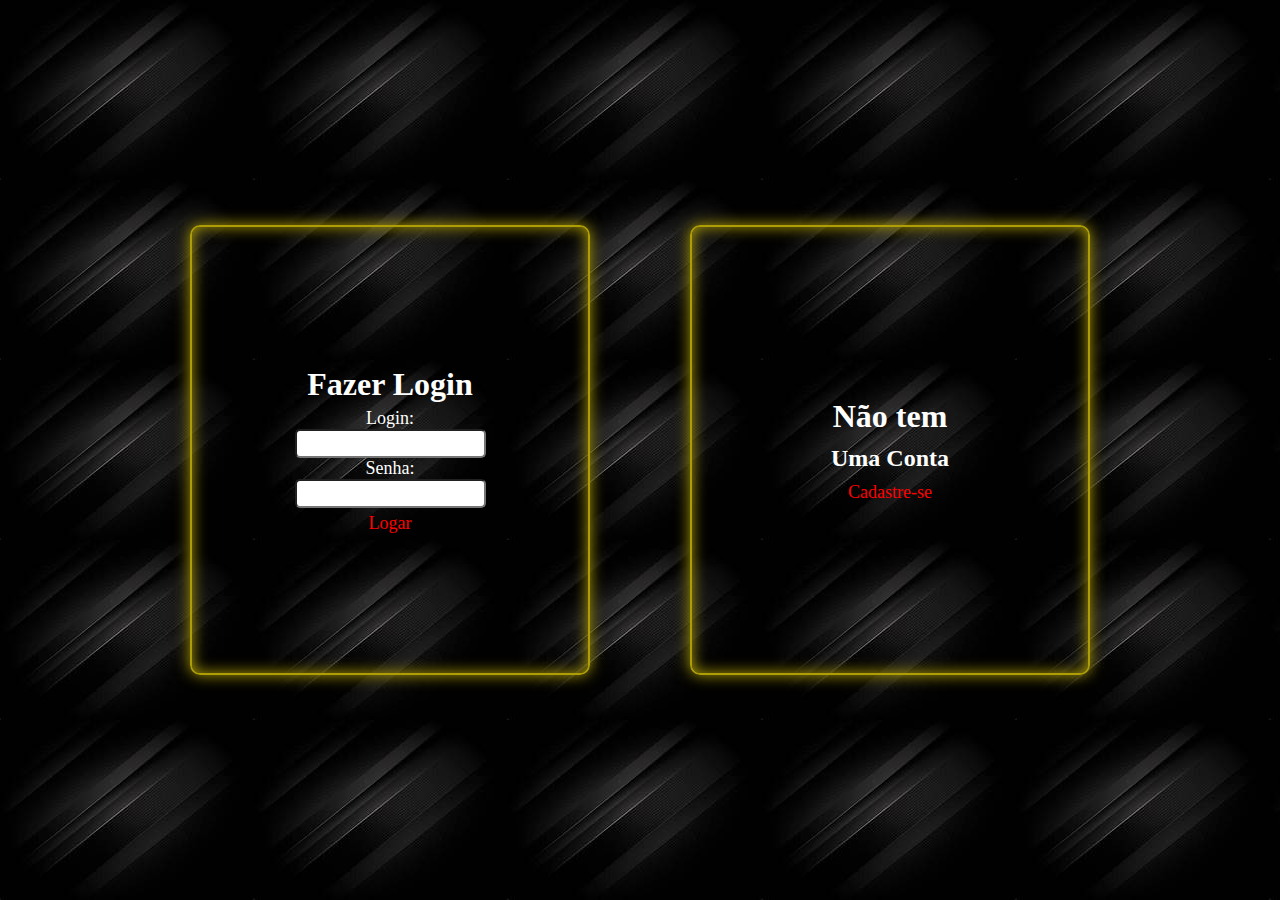
<file: index.html>
<!DOCTYPE html>
<html lang="en">
<head>
    <meta charset="UTF-8">
    <meta http-equiv="X-UA-Compatible" content="IE=edge">
    <meta name="viewport" content="width=device-width, initial-scale=1.0">
    <title>Formulario</title>
    <link rel="stylesheet" href="index.css">
</head>
<body>
    <div class="container">
        
        <div class="formulario">
            
            <h1>Fazer Login</h1>
            <form>
            Login: <br>
            <input type="text" name="login"> <br>
            Senha: <br>
            <input type="password" name="senha">
            </form> 
            <a href="pag1.html" target="_self" rel="next">   <p>Logar</p> </a>  
            
            </div>

        <div class="cadastro">
            
            <h1>Não tem</h1>
            <h2>Uma Conta</h2>
           
            <a href="cadastro.html " target="_self" rel="next"><p>Cadastre-se</p></a>   
             
        </div>
       

    </div>
</body>
</html>
</file>
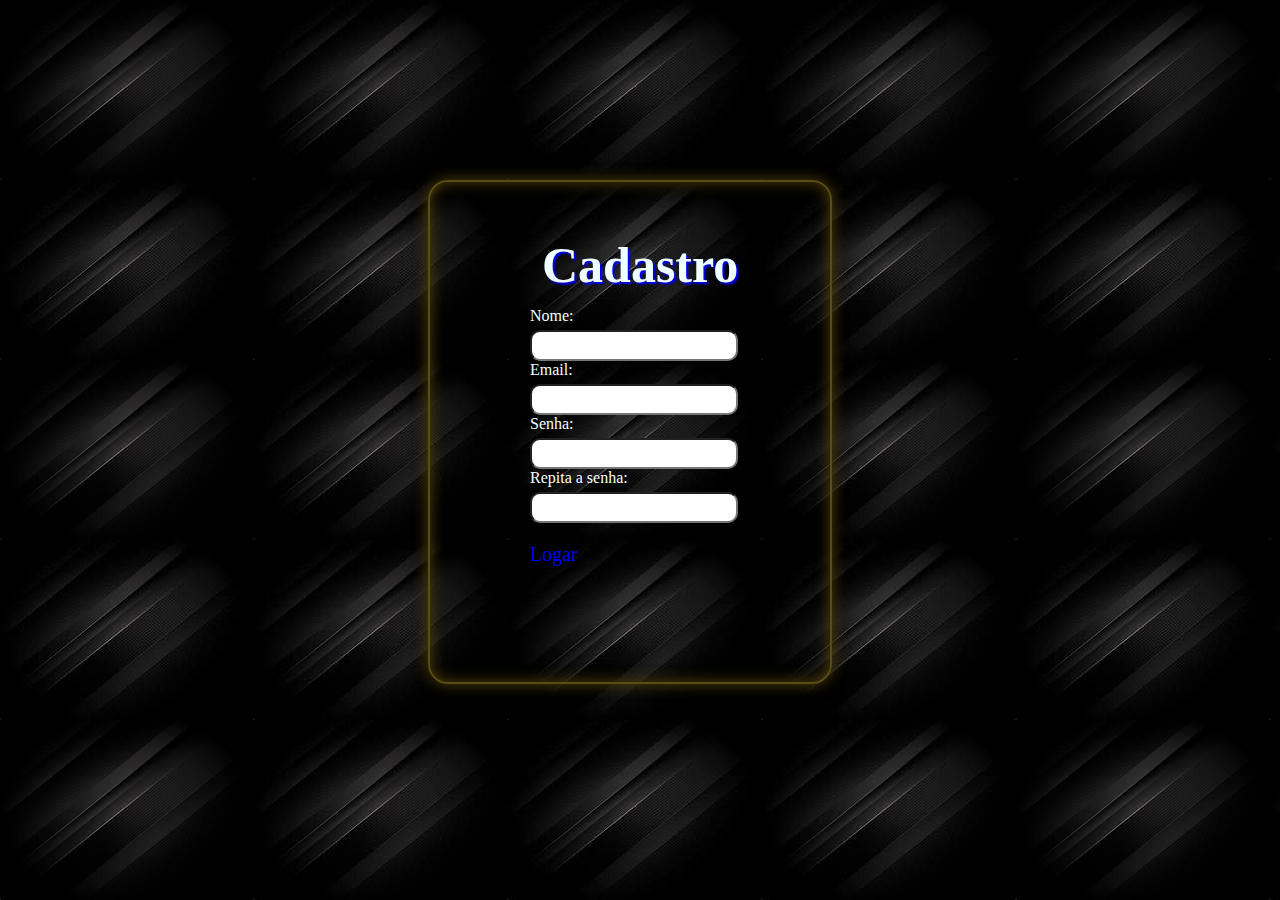
<file: cadastro.html>
<!DOCTYPE html>
<html lang="pt-br">
<head>
    <meta charset="UTF-8">
    <meta http-equiv="X-UA-Compatible" content="IE=edge">
    <meta name="viewport" content="width=device-width, initial-scale=1.0">
    <title>Document</title>
    <link rel="stylesheet" href="cadastro.css">
</head>
<body>
    <main>
        <div class="cadastro">
            <h1>Cadastro</h1>
            <form>
                Nome: <br>
                <input type="text" name="login"> <br>
                Email: <br>
                <input type="text" name="login"> <br>
                Senha: <br>
                <input type="password" name="logar"> <br>
                Repita a senha: <br>
                <input type="password" name="logar">
                 <a href="pag1.html"> 
                    <p>Logar</p></a> 
         
            </form>
        </div>
    </main>
</body>
</html>
</file>
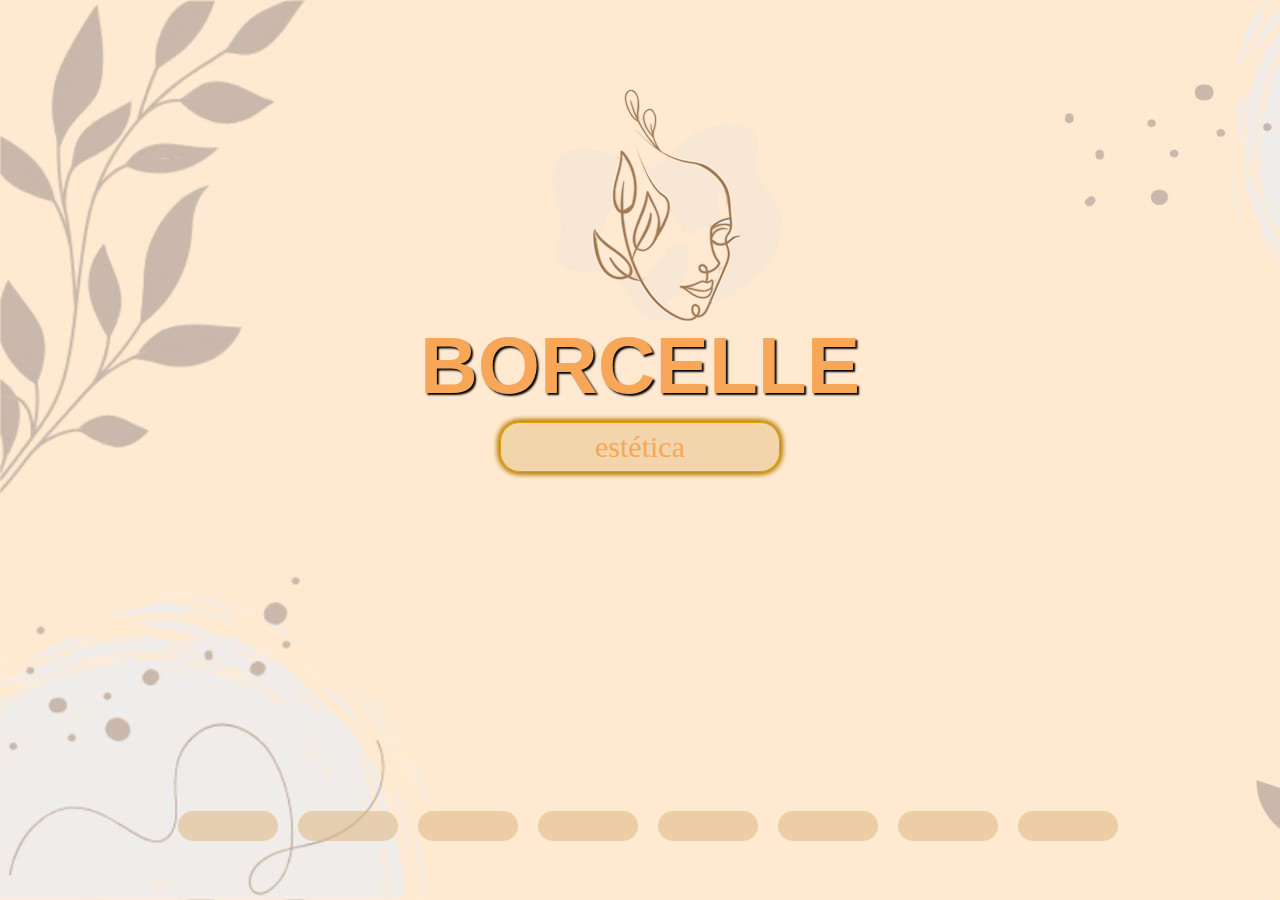
<file: pag1.html>
<!DOCTYPE html>
<html lang="pt-br">
<head>
    <meta charset="UTF-8">
    <meta http-equiv="X-UA-Compatible" content="IE=edge">
    <meta name="viewport" content="width=device-width, initial-scale=1.0">
    <title>Document</title>
    <link rel="stylesheet" href="pag1.css">
</head>
<body>
  
    <main>
    <img src="Imagens/cap.png" alt="" class="cap">
    <div class="boss">    
        <h1>BORCELLE</h1>
        <div class="estetica">
            <p>estética</p>
        </div> 
    </div>
    <footer>
        <a href="index.html" target="_self" rel="next"></a>
        <a href="pag1.html" target="_self" rel="next"></a>
        <a href="pag2.html" target="_self" rel="next"></a>
        <a href="pag3.html" target="_self" rel="next"></a>
        <a href="pag4.html" target="_self" rel="next"> </a>
        <a href="pag5.html" target="_self" rel="next"> </a>
        <a href="pag6.html" target="_self" rel="next"></a>
        <a href="pag7.html"  target="_self" rel="next"></a>
    </footer>
</main>
</body>
</html>
</file>
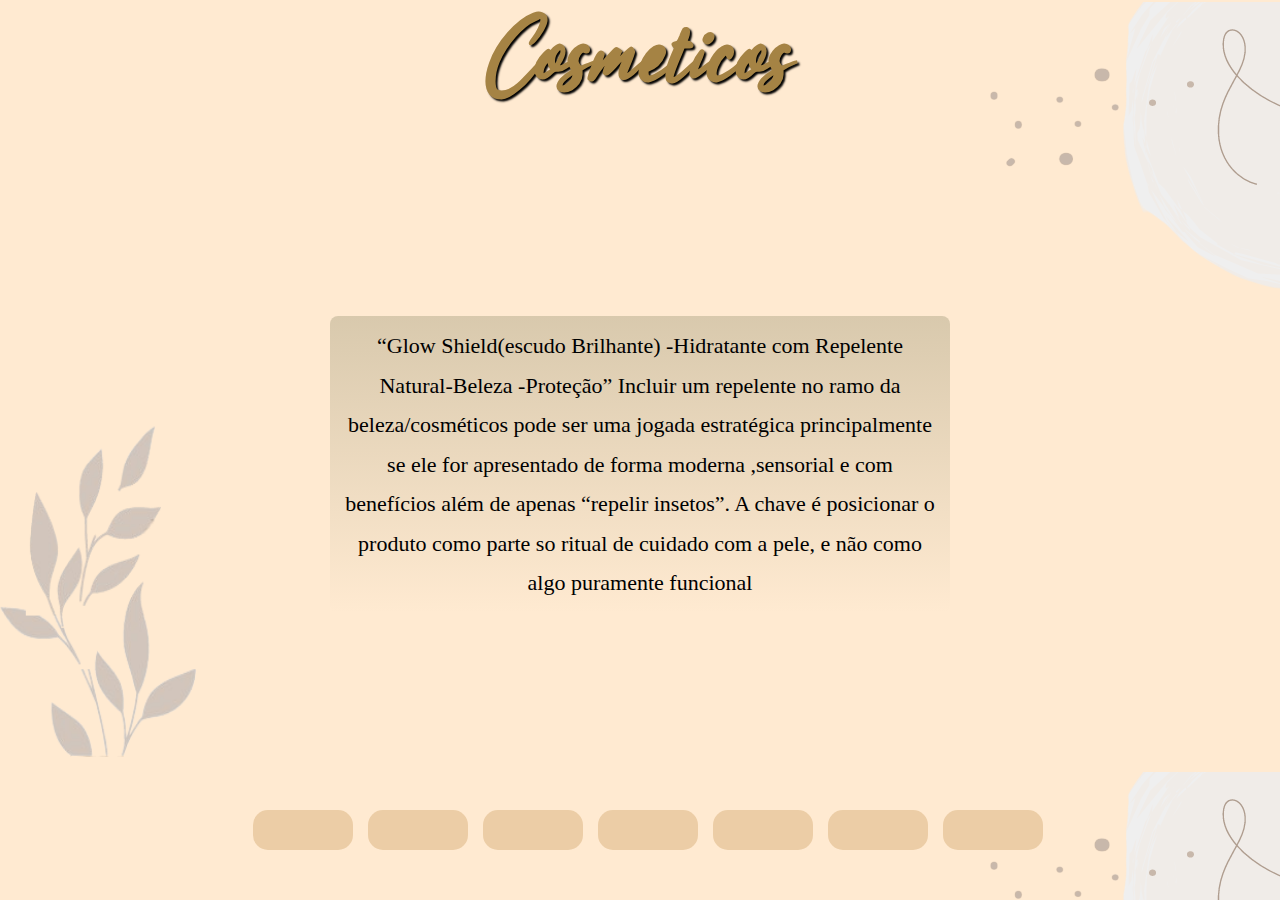
<file: pag2.html>
<!DOCTYPE html>
<html lang="pt-br">
<head>
    <meta charset="UTF-8">
    <meta name="viewport" content="width=device-width, initial-scale=1.0">
    <title>Document</title>
    <link rel="stylesheet" href="pag2.css">
</head>
<body>
<main>
    
    <h1>Cosmeticos</h1>
    <div class="conteudo">
    <p>
    “Glow Shield(escudo Brilhante) -Hidratante com Repelente
    Natural-Beleza -Proteção”
    Incluir um repelente no ramo da beleza/cosméticos pode ser
    uma jogada estratégica principalmente se ele for apresentado
    de forma moderna ,sensorial e com benefícios além de apenas
    “repelir insetos”. A chave é posicionar o produto como parte so
    ritual de cuidado com a pele, e não como algo puramente
    funcional
    </p>  
    </div>
        
    <footer>
        <a href="pag1.html" target="_self" rel="next"></a>
        <a href="pag2.html" target="_self" rel="next"></a>
        <a href="pag3.html" target="_self" rel="next"></a>
        <a href="pag4.html" target="_self" rel="next"> </a>
        <a href="pag5.html" target="_self" rel="next"> </a>
        <a href="pag6.html" target="_self" rel="next"></a>
        <a href="pag7.html"  target="_self" rel="next"></a>
    </footer>

</main>
</body>
</html>
</file>
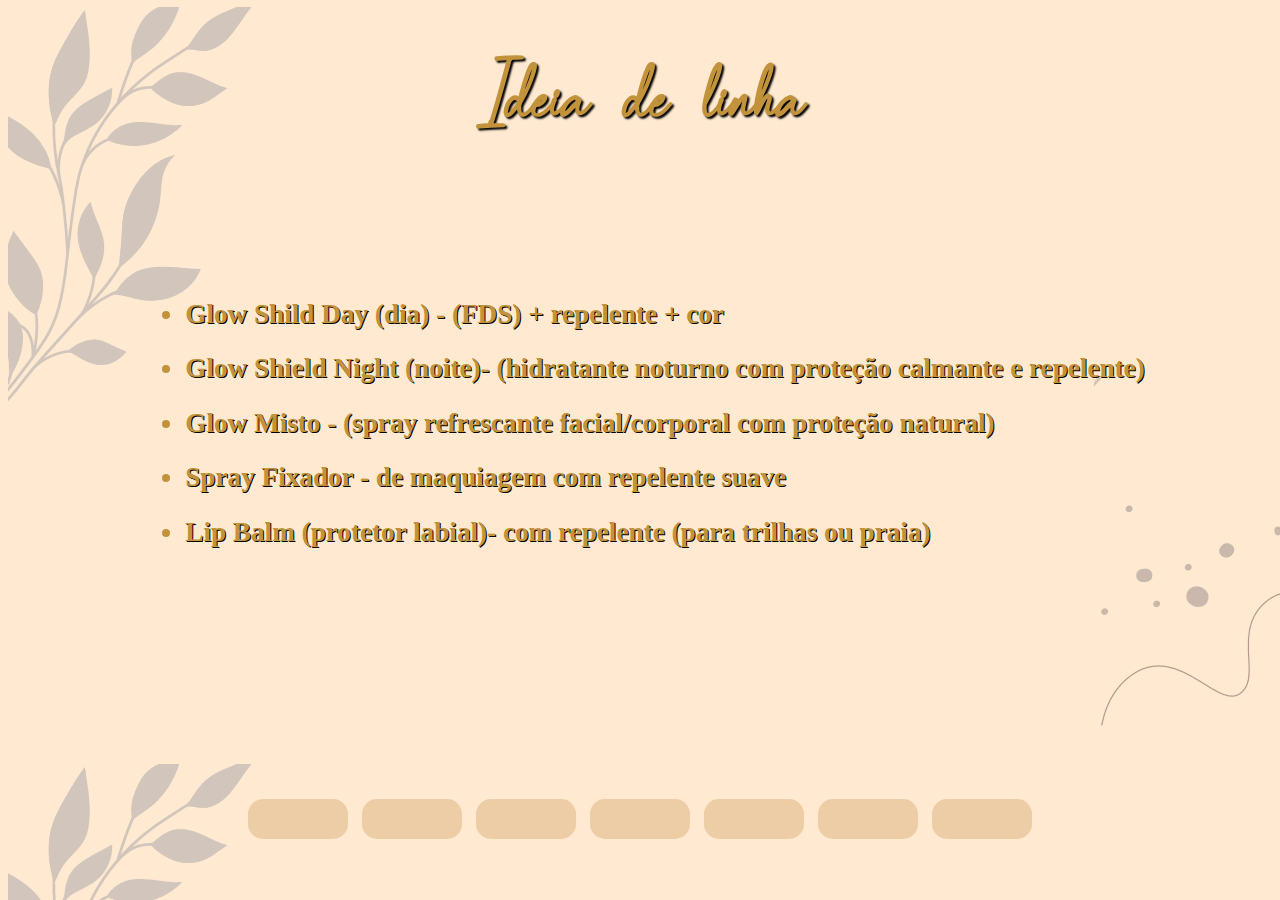
<file: pag3.html>
<!DOCTYPE html>
<html lang="pt-br">
<head>
    <meta charset="UTF-8">
    <meta name="viewport" content="width=device-width, initial-scale=1.0">
    <title>Document</title>
    <link rel="stylesheet" href="pag3.css">
</head>
<body>
   <main> 
    <h1>Ideia de linha</h1>
    <div class="u2">
        <ul>
            <li>Glow Shild Day (dia) - (FDS) + repelente + cor</li>
            <li>Glow Shield Night (noite)- (hidratante noturno com proteção
                calmante e repelente)</li>
                <li>Glow Misto - (spray refrescante facial/corporal com proteção
                    natural)</li>
                  <li>Spray Fixador - de maquiagem com repelente suave</li>
                   <li> Lip Balm (protetor labial)- com repelente (para trilhas ou praia)
                </li>     
        </ul>
    </div> 
    <footer>
        <a href="pag1.html" target="_self" rel="next"></a>
        <a href="pag2.html" target="_self" rel="next"></a>
        <a href="pag3.html" target="_self" rel="next"></a>
        <a href="pag4.html" target="_self" rel="next"> </a>
        <a href="pag5.html" target="_self" rel="next"> </a>
        <a href="pag6.html" target="_self" rel="next"></a>
        <a href="pag7.html"  target="_self" rel="next"></a>
    </footer>
</main>  

</body>
</html>
</file>
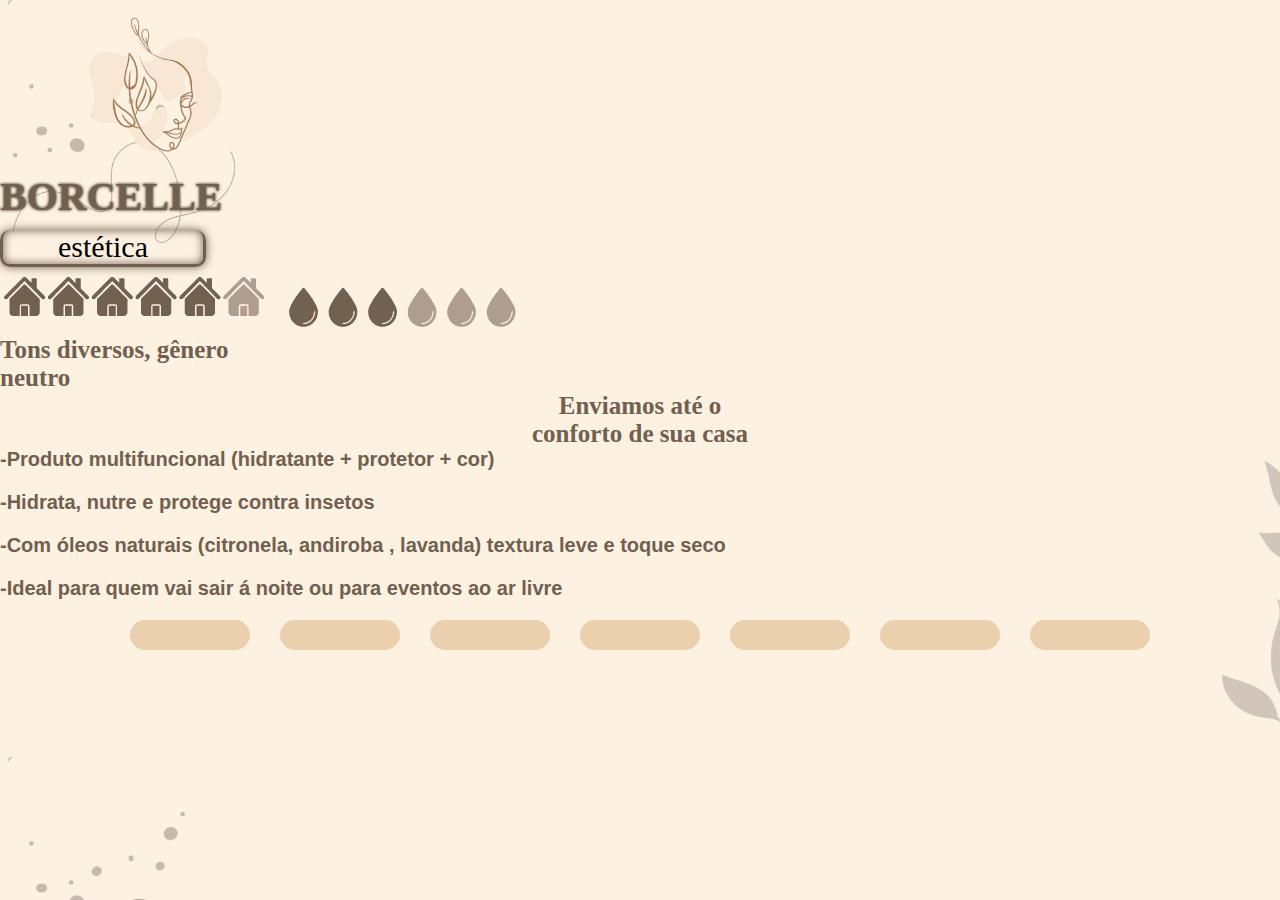
<file: pag4.html>
<!DOCTYPE html>
<html lang="pt-br">
<head>
    <meta charset="UTF-8">
    <meta http-equiv="X-UA-Compatible" content="IE=edge">
    <meta name="viewport" content="width=device-width, initial-scale=1.0">
    <title>Document</title>
    <link rel="stylesheet" href="pag4.css">
</head>
<body>
  
    <img src="Imagens/cap.png" alt="cap" class="cap">
    <div class="th1">
    <h1>BORCELLE</h1>
    </div>
    <div class="estetica">
        <p>estética</p>
    </div>
    <img src="Imagens/casa.png" alt="" class="casa">
    <img src="Imagens/gota.png" alt="" class="gota">
    <div class="neutro">
    
    <p>Tons diversos, gênero</p> 
        <p class="n">neutro</div>
    </div> 

    <div class="conforto">
        <p>Enviamos até o</p>
        <p class="conf">conforto de sua casa</p>
    </div>

    <div class="texto">
        
            <p>-Produto multifuncional (hidratante + protetor + cor)</p>
            <p>-Hidrata, nutre e protege contra insetos</p>
            <p>
                -Com óleos naturais (citronela, andiroba , lavanda) textura
                leve e toque seco
            </p>
            <p>-Ideal para quem vai sair á noite ou para eventos ao ar livre</p>
    </div> 
    
    <footer>
        <a href="pag1.html" target="_self" rel="next"></a>
        <a href="pag2.html" target="_self" rel="next"></a>
        <a href="pag3.html" target="_self" rel="next"></a>
        <a href="pag4.html" target="_self" rel="next"> </a>
        <a href="pag5.html" target="_self" rel="next"> </a>
        <a href="pag6.html" target="_self" rel="next"></a>
        <a href="pag7.html"  target="_self" rel="next"></a>
    </footer>


</body>
</html>
</file>
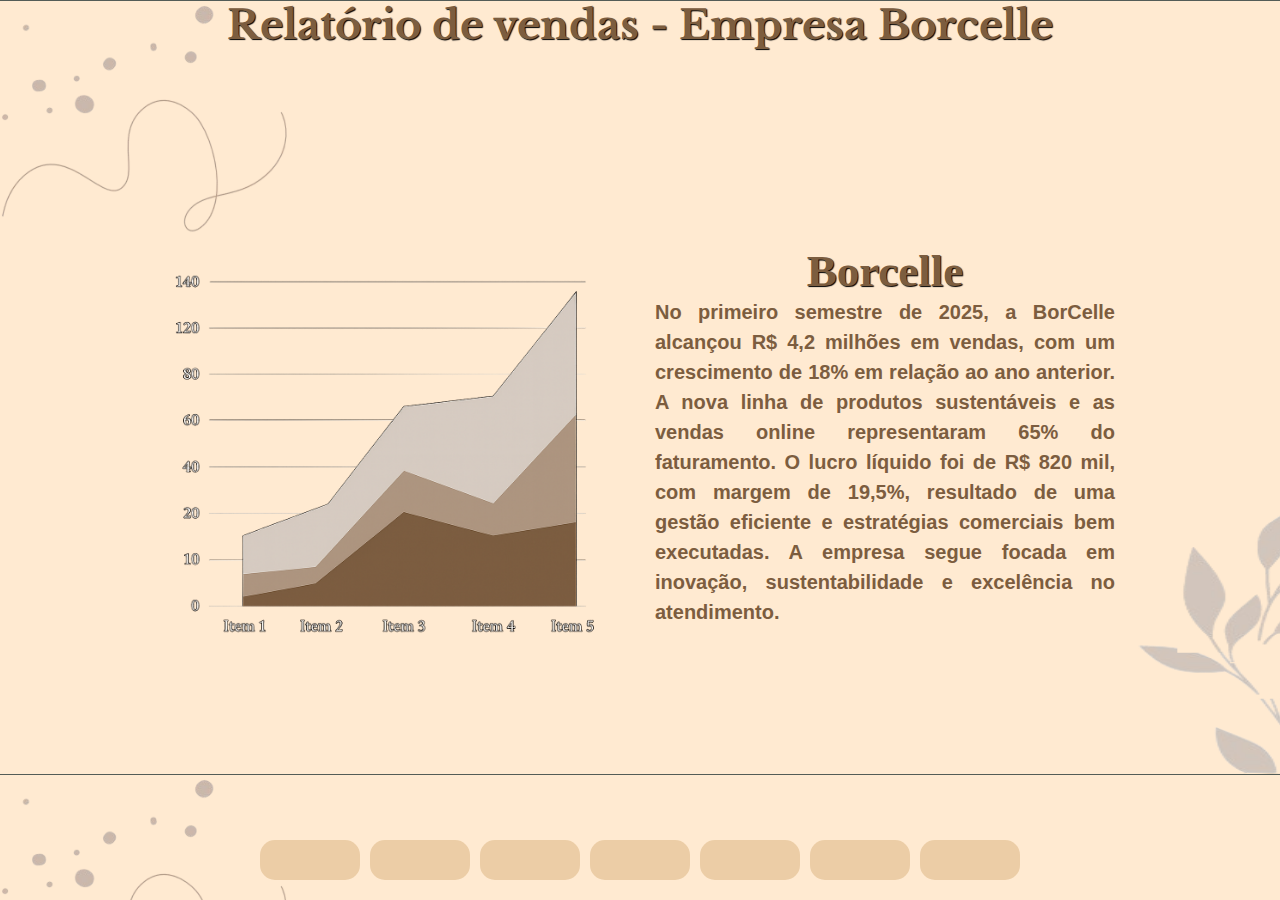
<file: pag5.html>
<!DOCTYPE html>
<html lang="pt-br">
<head>
    <meta charset="UTF-8">
    <meta name="viewport" content="width=device-width, initial-scale=1.0">
    <title>Document</title>
    <link rel="stylesheet" href="pag5.css">
</head>
<body>
  
    <main>
        <h1>Relatório de vendas - Empresa Borcelle</h1>
      
        <div class="container">
         
          <div class="conteudo">
            <h2>Borcelle</h2>
            <p>
              No primeiro semestre de 2025, a BorCelle alcançou R$ 4,2 milhões em vendas, com um crescimento
              de 18% em relação ao ano anterior. A nova linha de produtos sustentáveis e as vendas online
              representaram 65% do faturamento. O lucro líquido foi de R$ 820 mil, com margem de 19,5%,
              resultado de uma gestão eficiente e estratégias comerciais bem executadas. A empresa segue focada
              em inovação, sustentabilidade e excelência no atendimento.
            </p>
          </div>
          

          <div class="imagem">
            <img src="Imagens/Copilot2 .png" alt="Gráfico de vendas Borcelle">
          </div>
        
        </div> 
      
        <footer>
          <a href="pag1.html"></a>
          <a href="pag2.html"></a>
          <a href="pag3.html"></a>
          <a href="pag4.html"></a>
          <a href="pag5.html"></a>
          <a href="pag6.html"></a>
          <a href="pag7.html"></a>
        </footer>
      </main> 
      

    
    
    <!--
    <main>
        <footer>
            
            <a href="pag1.html" target="_self" rel="next"></a>
            <a href="pag2.html" target="_self" rel="next"></a>
            <a href="pag3.html" target="_self" rel="next"></a>
            <a href="pag4.html" target="_self" rel="next"> </a>
            <a href="pag5.html" target="_self" rel="next"> </a>
            <a href="pag6.html" target="_self" rel="next"></a>
            <a href="pag7.html"  target="_self" rel="next"></a>
        </footer>
        <h1>Relatório de vendas-Empresa Borcelle</h1> 
        <div class="container">
            <div class="conteudo">
                <h2>Bocelle</h2>
                <p> 
                    No primeiro semestre de 2025, a BorCelle alcançou R$ 4,2
                    milhões em vendas, com um crescimento de 18% em relação ao
                    ano anterior. A nova linha de produtos sustentáveis e as vendas
                    online representaram 65% do faturamento.
                    O lucro líquido foi de R$ 820 mil, com margem de 19,5%,
                    resultado de uma gestão eficiente e estratégias comerciais bem
                    executadas. A empresa segue focada em inovação,
                    sustentabilidade e excelência no atendimento
                </p>
            </div>
        
            <div class="imagem"> 
                <img src="Imagens/Copilot2 .png" alt="">
            </div>
            <img src="Imagens/ou-removebg-preview.png" alt="" class="te">
            <img src="Imagens/prev.png" alt="" class="prev">
        </div>
    </main> -->
</body>
</html>
</file>
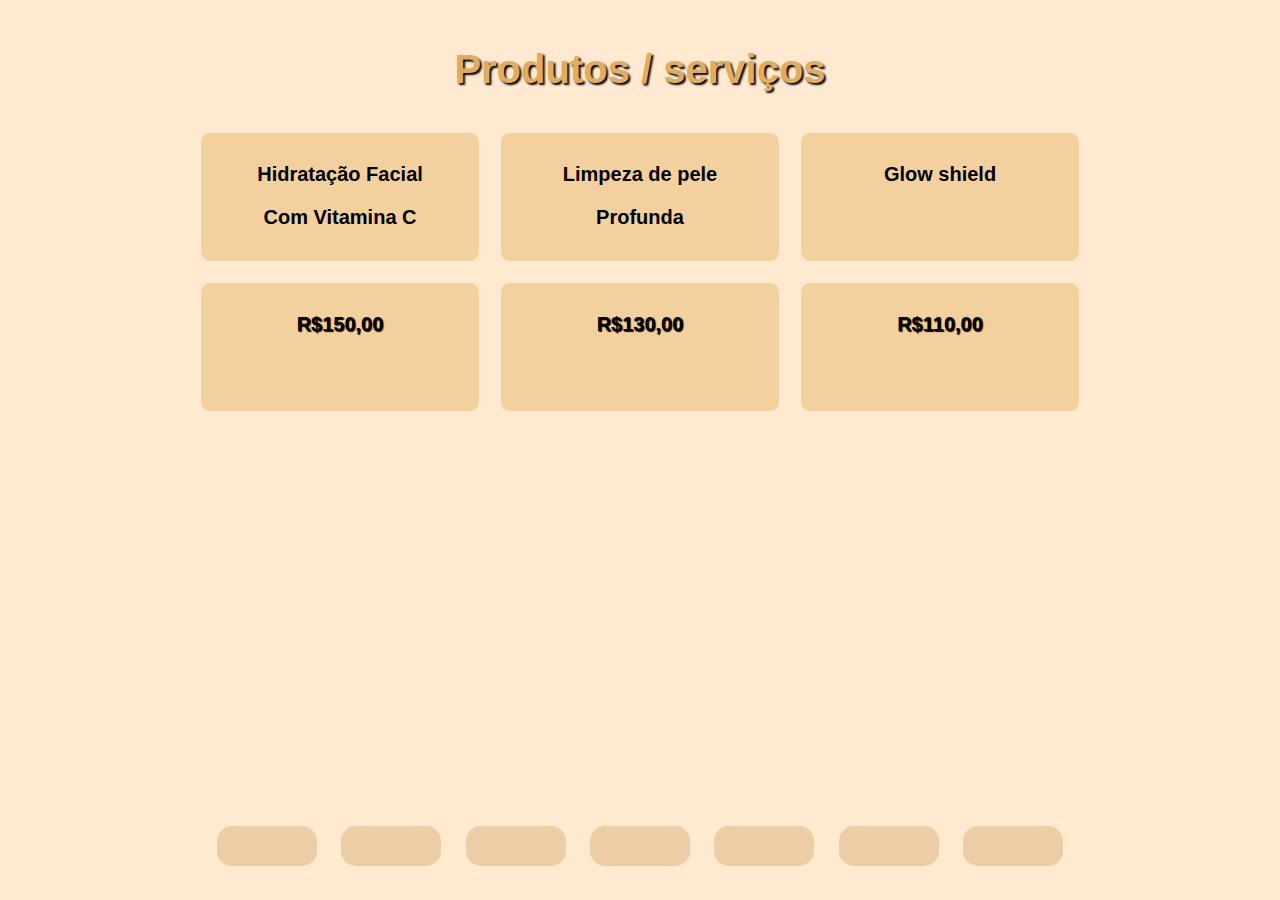
<file: pag6.html>
<!DOCTYPE html>
<html lang="pt-br">
<head>
    <meta charset="UTF-8">
    <meta http-equiv="X-UA-Compatible" content="IE=edge">
    <meta name="viewport" content="width=device-width, initial-scale=1.0">
    <title>Document</title>
    <link rel="stylesheet" href="pag6.css">
</head>
<body>
    <div class="container">
        <main>
          <h1>Produtos / serviços</h1>
    
          <div class="primeiro">
            <div class="d1">
              <p>Hidratação Facial</p>
              <p>Com Vitamina C</p>
            </div>
            <div class="d2">
              <p>Limpeza de pele</p>
              <p>Profunda</p>
            </div>
            <div class="d3">
              <p>Glow shield</p>
            </div>
            <div class="d4"><p>R$150,00</p></div>
            <div class="d5"><p>R$130,00</p></div>
            <div class="d6"><p>R$110,00</p></div>
          </div>
        </main>
    
        <footer>
          <a href="pag1.html"></a>
          <a href="pag2.html"></a>
          <a href="pag3.html"></a>
          <a href="pag4.html"></a>
          <a href="pag5.html"></a>
          <a href="pag6.html"></a>
          <a href="pag7.html"></a>
        </footer>
      </div>
    
    
    
    
    
    
    
    
    
    
    
    
    
    
    
    
    
    
    
    
    
    
    <!--
    <main>
    <h1>Produtos / serviços</h1>
   
    <div class="primeiro">
        <div class="d1"><p>Hidratação Facial</p> 
              <p>Com Vitamina C</p>  </div>
        
              <div class="d2"><p>Limpeza de pele</p> 
             <p>Profunda</p>   
            </div>
       
             <div class="d3"><p>Glow shield</p></div>
        
        <div class="d4"><p>R$150,00</p></div>
        <div class="d5"><p>R$130,00</p></div>
        <div class="d6"><p>R$110,00</p></div>
    </div>
    <footer>  
        <a href="pag1.html" target="_self" rel="next"></a>
        <a href="pag2.html" target="_self" rel="next"></a>
        <a href="pag3.html" target="_self" rel="next"></a>
        <a href="pag4.html" target="_self" rel="next"> </a>
        <a href="pag5.html" target="_self" rel="next"> </a>
        <a href="pag6.html" target="_self" rel="next"></a>
        <a href="pag7.html"  target="_self" rel="next"></a>
    </footer>
</main> -->
</body>
</html>
</file>
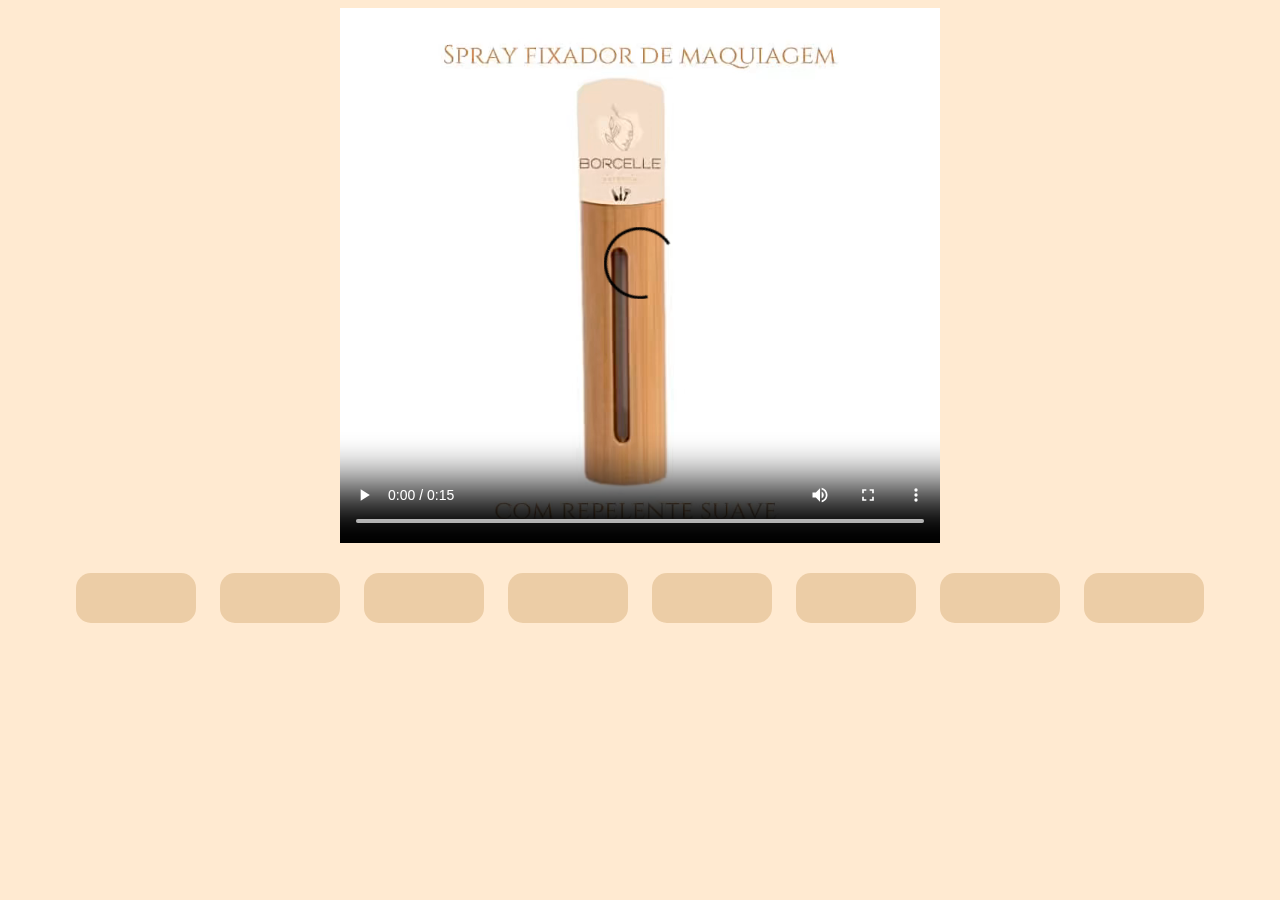
<file: pag8.html>
<!DOCTYPE html>
<html lang="pt-br">
<head>
    <meta charset="UTF-8">
    <meta http-equiv="X-UA-Compatible" content="IE=edge">
    <meta name="viewport" content="width=device-width, initial-scale=1.0">
    <title>Document</title>
    <link rel="stylesheet" href="pag8.css">
</head>
<body>
    
  
    <main>   
       <video  width="600" controls autoplay>
        <source src="video/WhatsApp Video 2025-06-30 at 17.40.14.mp4" type="video/mp4">
        <source src="video/WhatsApp Video 2025-06-30 at 17.40.14.mp4" type="video/web">
       </video>
       
     
    </main>
    <footer>
        <a href="pag1.html"></a>
        <a href="pag2.html"></a>
        <a href="pag3.html"></a>
        <a href="pag4.html"></a>
        <a href="pag5.html"></a>
        <a href="pag6.html"></a>
        <a href="pag7.html"></a>
        <a href="pag8.html"></a>
    </footer>
   
</body>
</html>
</file>
<file: index.css>
@charset "UTF-8";
body{background-image: url('Imagens/fundo1.jpeg');}
*{margin: 0;
  padding: 0; 
 box-sizing: border-box;    }


.container{width: 100vw;
            height:100vh;
                
            display: flex;
            align-items: center;
            justify-content: center;           
            gap: 100px;   }

.formulario{width: 400px;
            height: 450px;
            border: 2px solid rgb(173, 157, 7); 
            display: flex;
            align-items: center;
            flex-direction: column; 
            justify-content: center;   
            gap:5px;
            border-radius: 10px;
            box-shadow: inset 0px 0px 15px rgb(173, 157, 7), 0px 0px 15px rgb(173, 157, 7);
        }

.cadastro{ width: 400px;
           height: 450px;
           border: 2px solid rgb(173, 157, 7);
           display: flex;
           align-items: center; 
           flex-direction: column;
           justify-content: center; 
            gap:10px;
            border-radius: 10px;
            box-shadow: inset 0px 0px 15px rgb(173, 157, 7), 0px 0px 15px rgb(173, 157, 7);
        }            

form{text-align: center;
    color: white;
    font-size:18px ;}

h1, h2{color: white;}  

input{padding: 5px;
      border-radius: 5px;  }
a{color:red ;
  text-decoration: none;
  font-size: 18px;  }      

  /*
  @media (max-width: 768px) {
    .container {
      flex-direction: column;
      height: auto;
      padding: 20px;
      gap: 30px;
    }
  
    .formulario,
    .cadastro {
      width: 90%;
      max-width: 400px;
      height: auto;
    }
  
    form {
      width: 100%;
    }
  
    a {
      display: inline-block;
      margin-top: 10px;
    }
  }
  */

  @media (max-width: 768px) {
    .container {
      flex-direction: column;
      align-items: center;
      gap: 30px;
      padding: 20px;
      height: auto;
    }
  
    .formulario,
    .cadastro {
      width: 90%;
      max-width: 400px;
      height: auto;
    }
  }
</file>
<file: cadastro.css>
@charset "UTF-8";
body{background-image:url('Imagens/fundo1.jpeg') ;}
.cadastro{margin: auto;
    color: azure;
    position: absolute;
    top:20%;
    right: 35%;
    width: 400px;
    height: 500px;
    border: 2px rgb(88, 78, 17) solid;
    border-radius:20px;
    box-shadow:inset 0 0 15px rgb(83, 62, 5), 0 0 15px rgb(83, 62, 5) ;}
form{position: absolute;
     top: 25%;
     left: 25%; 
          }   
 input{width: 200px;
       height: 25px; 
       border-radius: 10px;
        margin-top: 5px; }
 .logo{text-align: center;
        border-radius: 20px; 
       width: 100px;
       border:1px solid white;   
       margin: auto;  
        margin-top: 10px; }     
 a{text-decoration: none;
   font-size: 20px; } 
   h1{position: absolute;
    top: 4%;
    left: 28%;
    font-size: 50px;
    text-shadow: 2px 2px 2px blue;}                 

  main{max-width: 1300px;
       min-width: 300px; }
</file>
<file: pag1.css>
@charset "UTF-8";
*{margin: 0;
    padding: 0; 
    box-sizing: border-box; }

@import url('https://fonts.googleapis.com/css2?family=Atkinson+Hyperlegible+Next:ital,wght@0,200..800;1,200..800&family=Bebas+Neue&family=Changa+One:ital@0;1&family=Chango&family=Freckle+Face&family=Montserrat:ital,wght@0,100..900;1,100..900&family=Passion+One:wght@400;700;900&family=Playwrite+HU:wght@100..400&family=Pochaevsk&display=swap');


body{background-image: url('Imagens/what.jpeg');
     height: 100vh; } /*rgba(243, 225, 196, 0.63)*/
h1{
    font-size: 80px;
    font-family: "Montserrat", sans-serif;
    color: #f7a757; 
    text-shadow:  2px 2px 2px black;
    margin-bottom: 10px;
   }
 

 a:hover{background-color: #e4b662;
         border-radius: 10px; 
         color: black;  
          padding: 10px;  
          transform: scale(1.2);
           transition: 1s transform linear;   }
 a{text-decoration: none;
   font-size:20px ; 
    color: rgb(240, 159, 132);
    
    text-align: center;
    margin-left: 15px;
    background-color: rgba(222, 184, 135, 0.582);
    border-radius:15px ;
    padding: 10px;
    width: 100px;
    height: 30px;}          

  footer{width: 100%;
          display: flex;
          justify-content:center;
          align-items: center;
          gap: 5px;}
    
.cap{
      animation: flutuação 13s
      ease-in-out infinite ; 
         }
@keyframes flutuação{0%, 100%{transform: translateY(0px);} 
                    50%{transform: translatey(-88px);}   }


         
.estetica{width:280px;
         height: 50px;
          border: 1px solid rgb(228, 157, 5);  
          text-align: center;   
           border-radius: 20px;   
          box-shadow: 0 0 6px #be8812,
                      0 0 6px #be8812, 
                      0 0 6px #be8812, 
                      0 0 6px #be8812; 
         background-color: #be881233;   
         display:flex ;
         justify-content: center;  
        align-items: center;      
        margin-bottom: 10px;    
    }
              

 .estetica p {font-size: 30px;
              color: #f7a757;   }   
main{width: 100%;
    height:100%; 
    display:flex ;
     justify-content: space-around;  
    align-items: center;   
    flex-direction: column;
    }

.boss{ display:flex ;
    margin-top: -150px;
   align-items: center;   
   flex-direction: column;
   margin-bottom:210px; 
  }

  @media (max-width: 768px) {
    h1 {
      font-size: 48px;
      text-align: center;
    }
  
    .estetica {
      width: 80%;
      height: auto;
      padding: 10px;
      margin-bottom: 20px;
    }
  
    .estetica p {
      font-size: 24px;
    }
  
    .cap {
      width: 90%;
      height: auto;
    }
  
    .boss {
      margin-top: -50px;
      margin-bottom: 0;
    }
  
    a {
     
      margin: 5px;
      font-size: 18px;
    }
  
    footer {
      flex-wrap: wrap;
      justify-content: center;
      gap: 10px;
      padding: 15px;
    }
  
    main {
      padding: 20px 10px;
      height: auto;
    }
  }
  
  @media (max-width: 480px) {
    h1 {
      font-size: 36px;
    }
  
    .estetica p {
      font-size: 20px;
    }
  
    .estetica {
      padding: 8px;
    }
  
    a {
      font-size: 16px;
      padding: 8px;
      width: 100%;
      max-width: 100px;
    }
  }  

 
   
   
   
   
   
   
   
   
   
   
   
   
   
   
   
   
   
   
   
              /* #d2c6bc*/
</file>
<file: pag2.css>
@charset "UTF-8";

*{margin: 0;
  padding: 0;  }


@font-face {
    font-family: 'romance';
    src: url(Fonts/Times\ New\ Romance.ttf) format('truetype');
}

@font-face {
    font-family: 'inspirate';
    src: url(Fonts/iInspirationalDoctor.ttf) format('truetype');
}

@import url('https://fonts.googleapis.com/css2?family=Bebas+Neue&family=Changa+One:ital@0;1&family=Chango&family=Freckle+Face&family=Libre+Baskerville:ital,wght@0,400;0,700;1,400&family=Montserrat:ital,wght@0,100..900;1,100..900&family=Passion+One:wght@400;700;900&display=swap');



body{background-image: url('Imagens/cosmetico.png');}

a{text-decoration: none;
    font-size:20px ; 
     color: rgb(240, 159, 132);
     display: inline-block;
     text-align: center;
     margin-left: 15px;
     background-color: rgba(222, 184, 135, 0.582);
     border-radius:15px ;
     padding: 10px;
     width: 80px;
        height: 20px;} 
    
        footer{background-color: transparent;
                
               width: 100%; 
               display: flex; 
               justify-content: center; 
               margin-bottom: 50px; }


a:hover{background-color: rgb(228, 182, 98);
    border-radius: 10px; 
    color: black;  
     padding: 10px;  
     transform: scale(1.2);
      transition: 1s transform linear;   }
main{width: 100vw; 
     height: 100vh;   
     display: flex;
     flex-direction: column;  
     justify-content: space-between;   
     align-items:center;    }      

     
div{max-width: 600px;
    min-width: 360px;
    background-image:linear-gradient(to bottom, #cfc1a4cc, transparent);
    border-radius:8px;
    padding: 10px;
    margin: 1px solid black;
    }  

    div p{text-align: justify;
    text-align: center;
    font-size: 22px;
    line-height: 1.8em;
    font-family:  "Libre Baskerville";
    }       

 h1{
    font-size: 100px;
    font-family: 'inspirate';
    color:rgb(165, 131, 68) ;
    text-shadow: 2px 2px 2px black;
    margin-top: 10px;}   
    
    
    
    
    /*#d4bd92cc*/
</file>
<file: pag3.css>
@charset "UTF-8";
@font-face {
    font-family:'milks' ;
    src: url(Fonts/Palisade.otf) format('opentype');
}

*{margin: 0;
  padding: 0; 
   }

main{width: 100vw;
    height:100vh; 
    display:flex ;
     justify-content: space-around;  
    align-items: center;   
    flex-direction: column;
    gap:50px;}


body{background-image: url('Imagens/Captura2.png')}
a{text-decoration: none;
    font-size:20px ; 
     color: rgb(240, 159, 132);
     display: inline-block;
     text-align: center;
     background-color: rgba(222, 184, 135, 0.582);
     border-radius:15px ;
     padding: 10px;
     width: 80px;
     height: 20px;  
     margin-left: 5px;
     margin-right: 5px;    
    } 
     
     footer{background-color: transparent;
        text-align: center;
        padding: 5px;
      }
        
    a:hover{background-color: rgb(228, 182, 98);
            border-radius: 10px; 
            color: black;  
             padding: 10px;  
             transform: scale(1.2);
              transition: 1s transform linear;   }
  
     
    .u2{
        line-height: 2em;
        font-size:1.7em;
        text-align: center;
        text-align: justify;
        color: #c2933b;
        font-weight: 700;
        font-family: "Changa One";
        margin-left: 50px;}
 h1{
       font-size:82px;
       font-family: 'milks'; 
       color: #c2933b; 
       text-shadow: 2px 2px 2px black;
        }    
       
li{text-shadow: 1px 1px  black;}

ul{margin-bottom: 80px;}


@media screen and (max-width:1000px;) and (min-width:360px;)
    {
            li{font-size:18px ;}
}
</file>
<file: pag4.css>
@charset "UTF-8";


*{margin: 0;
  padding: 0;  }
body{background-image:url('Imagens/borcelle.png');}

main{width: 100vw;
    min-height: 100vh;   
    /* 
    height: 100vh;*/   
     display: flex;
     flex-direction: column;
     justify-content: space-between; 
     align-items: center;     }


a{text-decoration: none;
    font-size:20px ; 
     color: rgb(240, 159, 132);
     display: inline-block;
     text-align: center;
     
     background-color: rgba(222, 184, 135, 0.582);
     border-radius:15px ;
     padding: 10px;
     /*width: 80px;*/
     width: 100%;
     max-width: 100px;   
      height: 10px; 
         } 
footer{ width: 100%;
        background-color: transparent;
       margin-bottom: 20px; 
        display: flex;
        justify-content:center;
        align-items: center;
        gap: 30px;}
 .cap{
        width: 280px;
        height: 180px;}       
 
.estetica p{
            border: 3px solid #716050;  
           
            width: 200px; 
            text-align: center; 
            border-top: none ; 
            border-radius: 10px; 
            font-size: 30px;   
            box-shadow:inset  0px 0px  10px #716050, 0px 0px 10px #716050 ; }   
.estetica{margin-top: 10px;
          }

a:hover{background-color: rgb(228, 182, 98);
        border-radius: 10px; 
        color: black;  
        padding: 10px;  
       }
           

 h1{ font-size: 40px;  
     color: #716050;
     text-shadow: 0px 0px 3px #716050, 0px 0px 3px #716050; }  
    
.th1{width: 200px;}

 
.conforto{text-align: center;
            color:#716050;
            font-size: 25px;
            font-weight: 700;}



.neutro{
    color:#716050;
    font-size: 25px;
    font-weight: 700;}     
 
 
 .texto{ 
        color: #716050; 
        font-weight:800;
        font-size: 20px;
        font-family: 'Lucida Sans', 'Lucida Sans Regular', 'Lucida Grande', 'Lucida Sans Unicode', Geneva, Verdana, sans-serif;
         }
 .texto p{margin-bottom: 20px;}           
 
 .textprincipal {
  width: 100%;
  display: flex;
  align-items: center;
  justify-content: center;
  padding: 0 20px;
  margin-top: 20px 0;
  box-sizing: border-box;
}


                .cap,
                .casa1 img,
                .casa2 img {
                  max-width: 100%;
                  height: auto;
                }
                

.cabecalho{
    display: flex;
    flex-direction: column;
    justify-content: center; 
    align-items: center; 
    gap:0px;
    margin-bottom: 0px;}        

.imagem-container{display: flex;
                  justify-content: space-around;
                  align-items: center; 
                  gap: 10px;    
                  margin-top: -75px;   } 

 .conforto{display: flex;
           justify-content: space-evenly;
           align-items: center; 
            flex-direction: column; 
            gap: 0px;} 
 
.genero{display: flex;
    justify-content: center;
    align-items: center; 
    flex-direction: column;
    gap: 0px;}                

 .casa1{display: flex;
     justify-content:center;
    align-items: center; 
    flex-direction: column;
    gap:0px;
} 
    .casa2{display: flex;
        justify-content:center;
       align-items: center;
       flex-direction: column; 
       gap: 0px;  }      



       @media (max-width: 768px) {
        .imagem-container {
          flex-direction: column;
          align-items: center;
          gap: 30px;
          margin-top: 0;
        }
      
        .textprincipal {
          justify-content: center;
          padding: 20px;
          margin-top: 20px;
        }
      
        .texto {
          font-size: 18px;
          padding: 10px;
          text-align: justify;
        }
      
        .cap {
          width: 80%;
          height: auto;
        }
      
        .cabecalho h1 {
          font-size: 32px;
          text-align: center;
        }
      
        .estetica p {
          font-size: 24px;
          width: 80%;
        }
      
        .casa1 img,
        .casa2 img {
          width: 120px;
          height: auto;
        }
      
        footer {
          display: flex;
          flex-wrap: wrap;
          justify-content: center;
          gap: 10px;
          padding: 15px;
        }
      
        footer a {
          flex: 0 0 20%;
          margin: 5px;
        }
      }
      
      @media (max-width: 480px) {
        .texto {
          font-size: 16px;
        }
      
        .estetica p {
          font-size: 20px;
        }
      
        .cabecalho h1 {
          font-size: 28px;
        }
      
        footer a {
          flex: 0 0 100%;
        }
      }
</file>
<file: pag5.css>
@charset "UTF-8";

@import url('https://fonts.googleapis.com/css2?family=Bebas+Neue&family=Changa+One:ital@0;1&family=Chango&family=Freckle+Face&family=Libre+Baskerville:ital,wght@0,400;0,700;1,400&family=Montserrat:ital,wght@0,100..900;1,100..900&family=Passion+One:wght@400;700;900&display=swap');

*{padding: 0;
  margin: 0;  }

body{background-image:url('Imagens/pag5.png');}

a{text-decoration: none;
    font-size:20px ; 
     color: rgb(240, 159, 132);
     text-align: center;
    
     background-color: rgba(222, 184, 135, 0.582);
     border-radius:15px ;
     padding: 10px;
     width: 80px;
     height: 20px;   } 
footer{background-color: transparent;
       /* display: flex;
       align-items: center; 
       justify-content: space-between;
       gap: 10px;
       margin-bottom:10px;*/
       display: flex;
       flex-wrap: wrap;
       justify-content: center;
       gap: 10px;
       padding: 20px;
      }
footer a {
        flex: 1 1 80px;
        text-align: center;
      }
      
@media (max-width: 600px) {
        footer {
          flex-direction: row;         /* mantém os links lado a lado */
          justify-content: center;
        }
      
        footer a {
          width: 45%;                  /* força dois por linha */
          margin: 5px 2.5%;
        }
      }
      
    
      
      

a:hover{background-color: rgb(228, 182, 98);
            border-radius: 10px; 
            color: black;  
             padding: 10px;  
             }
.imagem{	width: 420px;
            height: 408px;
            margin-left: 10px;
     	  
            } 
 img{width: 440px;
    height: 480px;}   
  
.conteudo{/*width: 400px;
           height: 400px;
          background-color: transparent;
          display: flex;
          flex-direction: column; 
          justify-content: space-evenly;  
          align-items: center; 
          margin-top: 0px;  
          margin-right: 10px;   */ 
        
          display: flex;
          flex-direction: column;
          justify-content: center;
          padding: 10px;
          }    
 
    .imagem img {
            max-width: 100%;
            height: auto;
            border-radius: 8px;} /* Deixa a imagem com cantos levemente arredondados */
          


          .conteudo p{text-align: center;
              text-align: justify;
              line-height: 1.5em;
              font-size: 20px;
              font-weight: 600;
              color:#7c5d3f;
               font-family: 'Lucida Sans', 'Lucida Sans Regular', 'Lucida Grande', 'Lucida Sans Unicode', Geneva, Verdana, sans-serif;
              }
 
 .container{ /*display: flex;
             flex-direction: row-reverse;
            justify-content: space-evenly;
            align-items: flex-start;
            width: 100%;
           align-content: center;
           gap:0px; 
           margin-right: 50px;*/
           display: flex;
           flex-wrap: wrap; /* Permite quebra em telas menores */
           justify-content: center;
           align-items: flex-start;
           gap: 20px; /* Espaço controlado e positivo */
           padding: 20px;   
           flex-direction: row-reverse;              
  }
 
  .conteudo, .imagem {
    flex: 1 1 400px; /* Flexível, com mínimo de 400px */
    max-width: 500px;}
  



h2{text-align: center;
    color:#7c5d3f;
    font-size: 45px;
    text-shadow: 1px 1px 1px black;
     margin-top: 4px;
   
}   
 
h1{text-align: center;
    color:#7c5d3f;
    font-size: 40px;
   
    margin-top: 0px;
    font-family: "Libre Baskerville";
    text-shadow: 1px 1px 1px black;
   z-index: 1; }    
  
main{width:100vw;
     height: 100vh;  
     border: 1 solid red;
     display: flex; 
     flex-direction: column;   
     justify-content: space-between;  
      align-items: center;   
     column-gap:0px;     }
</file>
<file: pag6.css>
@charset "UTF-8";

html, body {
    height: 100%;
    margin: 0;
  }

  body {
    display: flex;
    flex-direction: column;
    font-family: sans-serif;
    background-color: rgb(255, 234, 209);
  }

  .container {
    flex: 1;
    display: flex;
    flex-direction: column;
  }

  main {
    flex: 1;
    max-width: 1080px;
    margin: auto;
    padding: 20px;
  }

  h1 {
    font-size: 40px;
    color: rgb(223, 173, 98);
    text-align: center;
    text-shadow: 2px 2px 2px black;
    margin-bottom: 40px;
  }

  .primeiro {
    display: flex;
    flex-wrap: wrap;
    justify-content: center;
    gap: 20px;
  }

  .d1, .d2, .d3, .d4, .d5, .d6 {
    width: 280px;
    height: 130px;
    background-color: rgb(243, 209, 158);
    border: 1px solid blanchedalmond;
    border-radius: 10px;
    font-weight: 800;
    font-size: 20px;
    padding: 10px;
    text-align: center;
    box-sizing: border-box;
  }

  .d4 p, .d5 p, .d6 p {
    margin-top: 20px;
    font-weight: 600;
    text-shadow: 1px 1px 1px black;
  }

  footer {
    background-color: transparent;
    text-align: center;
    padding: 20px;
  }

  a {
    text-decoration: none;
    font-size: 20px;
    color: rgb(240, 159, 132);
    display: inline-block;
    margin: 10px;
    background-color: rgba(222, 184, 135, 0.582);
    border-radius: 15px;
    padding: 10px;
    width: 80px;
    height: 20px;}

  a:hover {
    background-color: rgb(228, 182, 98);
    color: black;
    transform: scale(1.2);
    transition: 1s transform linear;
  }
</file>
<file: pag8.css>
@charset "UTF-8";
body {
    background-color: rgb(255, 234, 209);
    display: flex;
    flex-direction: column;
    align-items: center;
    }
  
    main{display: flex;
        justify-content: center;
        align-items: center;
        border-radius: 20px;}


 


        a {
            text-decoration: none;
            font-size: 20px;
            color: rgb(240, 159, 132);
            display: inline-block;
            margin: 10px;
            background-color: rgba(222, 184, 135, 0.582);
            border-radius: 15px;
            padding: 10px;
            width: 100px;
            height: 30px;}
          
          a:hover {
            background-color: rgb(228, 182, 98);
            color: black;
            transform: scale(1.2);
            transition: 1s transform linear;
          }
          
          footer {
            background-color: transparent;
            text-align: center;
            padding: 20px;
          }




















/*
a{text-decoration: none;
    font-size:20px ; 
     color: rgb(240, 159, 132);        
     display: inline-block;
     text-align: center;
     margin-left: 15px;
     background-color: rgba(222, 184, 135, 0.582);
     border-radius:15px ;
     padding: 10px;
     width: 80px;} 
footer{background-color: transparent;
        position: absolute; 
        left: 20%;    
        top: 90%;}
a:hover{background-color: rgb(228, 182, 98);
            border-radius: 10px; 
            color: black;  
             padding: 10px;  
             transform: scale(1.2); 
              transition: 1s transform linear;   }

.galeria{ display: flex;
         }   
.galeria .t1, .t2, .t3, .t4, .t5, .t6 {width: 300px;
    height: 280px;  
    display: inline-block;
  
    border: 1px blanchedalmond solid;
    text-align: center; 
    border-radius:10px ;  
    font-weight: 800;  
    font-size: 20px;   
    padding-left: 10px;   
     box-shadow:inset 0 0 15px blanchedalmond, 0 0 15px  ;                        
}

.d4 p  {position: relative;
    top:30%;
  left: -2%;
  font-weight: 600;    
  text-shadow: 1px 1px 1px black; }

 .d5 p  {position: relative;
    top:30%;
  left: -2%;
  font-weight: 600;    
  text-shadow: 1px 1px 1px black; }
 
 .d6 p {position: relative;
                top:30%;
              left: -2%;
        font-weight: 600;    
        text-shadow: 1px 1px 1px black;    }


.t1{position: absolute;
    top: 2%;
    left: 14%;
    }
.t2{position: absolute;
    top: 2%;
    left: 38%;
    margin-left: 30px;}
    .t3{position: absolute;
        top: 2%;
        left: 63%;
        margin-left: 40px;}
    
.t4{position: absolute;
    top: 45%;
    left: 14%;}                              

.t5{position: absolute;
    top: 45%;
    left: 38%;
    margin-left: 30px;}

.t6{position: absolute;
        top: 45%;
        left: 60%;
        margin-left: 73px;  
        width: 301px;}   
.t6 img {width: 295px;
           height:248px ; }
 img{width: 300px;
    height: 250px;  }                                              
 
 
.t1:hover{background-color: rgba(243, 203, 139, 0.842);}
.t2:hover{background-color: rgba(243, 203, 139, 0.842);} 
.t3:hover{background-color: rgba(243, 203, 139, 0.842);} 
.t4:hover{background-color: rgba(243, 203, 139, 0.842);} 
.t5:hover{background-color: rgba(243, 203, 139, 0.842);}
.t6:hover{background-color: rgba(243, 203, 139, 0.842);}
 */
 
 
 
 
 
 
 
 
    /*                         
 .p1, .p2, .p3, .p4, .p5, .p6{border: 1px solid black;
                               width: 200px;
                               height: 80px;  
                               border-radius: 10px; }
                                             
                                             
                                             
                               .p1{position: absolute;
                                top: 50%;
                                left: 17%;
                                }
                            .p2{position: absolute;
                                top: 10%;
                                left: 38%;
                                margin-left: 20px;}
                                .p3{position: absolute;
                                    top: 10%;
                                    left: 59%;
                                    margin-left: 40px;}
                                
                            .p4{position: absolute;
                                top: 50%;
                                left: 17%;}                              
                            
                            .p5{position: absolute;
                                top: 50%;
                                left: 38%;
                                margin-left: 20px;}
                            
                            .p6{position: absolute;
                                    top: 20%;
                                    left: 59%;
                                    margin-left: 40px;    }   
                                    */
</file>
